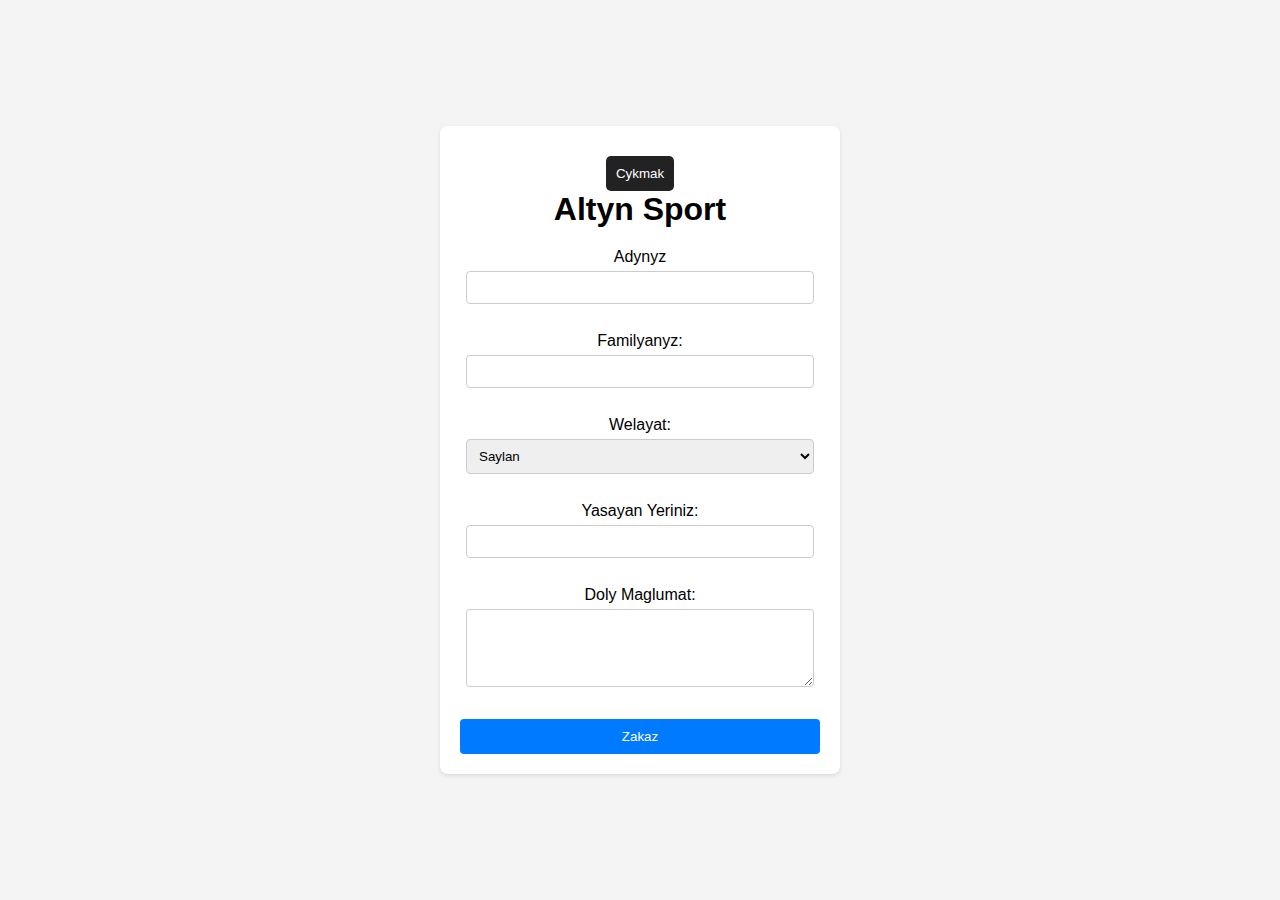
<file: nireli.html>
<!DOCTYPE html>
<html lang="tr">

<head>
    <meta charset="UTF-8">
    <meta name="viewport" content="width=device-width, initial-scale=1.0">
    <title>Altyn Sport</title>
    <link rel="stylesheet" href="styles.css">
    <link rel="stylesheet" href="style.css">
    <link rel="stylesheet" href="nireli.css">
</head>

<body>



    <div>
        <div class="icerik-kapsayici">
            <div class="bts">
                <a href="index.html">
                    <button>Cykmak</button>
                </a>
            </div>
            <h1 class="baslik">Altyn Sport</h1>
            <form id="adresFormu">
                <label for="ad_alani" class="etiket">Adynyz</label>
                <input type="text" id="ad_alani" name="ad_alani" class="metin-alani" required><br><br>

                <label for="soyad_alani" class="etiket">Familyanyz:</label>
                <input type="text" id="soyad_alani" name="soyad_alani" class="metin-alani" required><br><br>

                <label for="sehir_secimi" class="etiket">Welayat:</label>
                <select id="sehir_secimi" name="sehir_secimi" class="secim-alani" required>
                    <option value="">Saylan</option>
                    <option value="Aşkabat">Aşkabat</option>
                    <option value="Türkmenabat">Türkmenabat</option>
                    <option value="Daşoguz">Daşoguz</option>
                    <option value="Mary">Mary</option>
                    <option value="Türkmenbaşı">Türkmenbaşı</option>
                    <option value="Balkanabat">Balkanabat</option>
                </select><br><br>
                <label for="soyad_alani" class="etiket">Yasayan Yeriniz:</label>
                <input type="text" id="soyad_alani" name="soyad_alani" class="metin-alani" required><br><br>

                <label for="adres_alani" class="etiket">Doly Maglumat:</label>
                <textarea id="adres_alani" name="adres_alani" rows="4" cols="50" class="coklu-metin-alani"
                    required></textarea><br><br>

                <a href="index.html">
                    <input type="submit" value="Zakaz" class="gonder-dugmesi">
                </a>
            </form>
        </div>
    </div>
</body>

</html>
</file>
<file: styles.css>
body {
    font-family: Arial, sans-serif;
    margin: 0;
    padding: 0;
    background-color: #f4f4f4;
}

header {
    background-color: #222;
    color: white;
    display: flex;
    justify-content: space-between;
    align-items: center;
    padding: 1rem 2rem;
}

.logo {
    font-size: 1.5rem;
    font-weight: bold;
}

nav ul {
    list-style: none;
    display: flex;
    margin: 0;
    padding: 0;
}

nav ul li {
    margin-left: 20px;
}

nav ul li a {
    color: white;
    text-decoration: none;
    font-size: 1rem;
}

.banner {
    text-align: center;
    background: url('banner.jpg') no-repeat center center/cover;
    color: white;
    padding: 4rem 2rem;
}

.banner h1 {
    font-size: 2.5rem;
    margin-bottom: 10px;
}

.banner .btn {
    background-color: #ff6f00;
    color: white;
    padding: 10px 20px;
    text-decoration: none;
    font-size: 1.2rem;
    border-radius: 5px;
    display: inline-block;
    margin-top: 10px;
}

.products {
    display: grid;
    grid-template-columns: repeat(auto-fit, minmax(250px, 1fr));
    gap: 20px;
    padding: 2rem;
    text-align: center;
}

.product {
    background: white;
    padding: 1rem;
    border-radius: 5px;
    box-shadow: 0px 0px 10px rgba(0, 0, 0, 0.1);
}

.product img {
    max-width: 100%;
    border-radius: 5px;
}

.price {
    font-size: 1.2rem;
    font-weight: bold;
    color: #ff6f00;
}

button {
    background-color: #222;
    color: white;
    border: none;
    padding: 10px;
    cursor: pointer;
    border-radius: 5px;
    margin-top: 10px;
}

button:hover {
    background-color: #ff6f00;
}

footer {
    background-color: #222;
    color: white;
    text-align: center;
    padding: 1rem;
    margin-top: 2rem;
}

.text_black {
    color: black;
}

.text_yellow {
    color: rgb(255, 255, 0);
}


.surat {
    width: 200;
    height: auto;
}

.border {
    border: 2px solid black;
}

.row {
    display: flex;
    flex-wrap: wrap;
    gap: 10px;
}

.col {
    flex: 2;
    padding: 20px;
    background-color: lightgray;
}

.text-center {
    text-align: center;
}

.foto-container {
    display: grid;
    grid-template-columns: repeat(1,5fr);
    gap: 10px;
}

.surat2 {
    width: 900px;
    height: auto;
}
.surat3 {
    width: 175px;
    height: auto;
}

.slideshow-container {
    width: 400px;
    height: 350px;
    position: relative;
    margin: auto;
    overflow: hidden;
    border-radius: 10px;
}

.slide {
    width: 100%;
    height: 100%;
    position: absolute;
    opacity: 0;
    transition: opacity 1s ease-in-out;
}

.slide.active {
    opacity: 1;
}

.prev, .next {
    position: absolute;
    top: 50%;
    transform: translateY(-50%);
    background-color: rgba(0, 0, 0, 0.5);
    color: white;
    padding: 10px;
    cursor: pointer;
    border: none;
    font-size: 18px;
}

.prev { left: 10px; }
.next { right: 10px; }

.dots {
    text-align: center;
    margin-top: 10px;
}

.dot {
    display: inline-block;
    width: 10px;
    height: 10px;
    background-color: gray;
    margin: 5px;
    border-radius: 50%;
    cursor: pointer;
}

.dot.active {
    background-color: black;
}

.py-5 {
    padding-top: 3rem;
    padding-bottom: 3rem;
}
.py-4 {
    padding-top: 2rem;
    padding-bottom: 2rem;
}
.py-3 {
    padding-top: 1rem;
    padding-bottom: 1rem;
}

.bg-black {
    background-color: rgb(181, 181, 181);
}

.surat {
    width: 300px;
    height: auto;
}
.surat2 {
    width: 500px;
    height: auto;
}
.surat4 {
    width: 265px;
    height: auto;
}

.btn-with {
    color: #000000;
    background-color: rgb(181, 181, 181);
    border: 1px solid rgb(181, 181, 181);
}

.btn-with:hover {
    background-color: rgb(255, 255, 255);
    border-color:  rgb(255, 255, 255);
}
.btn-hi {
    color: #000000;
    background-color: rgb(255, 255, 255);
    border: 1px solid rgb(255, 255, 255);
}

.btn-hi:hover {
    color: #ffffff;
    background-color: rgb(0, 0, 0);
    border-color:  rgb(0, 0, 0);
}

.banner .bts {
    background-color: rgb(0, 0, 0);
    color: rgb(255, 254, 254);
    padding: 10px 20px;
    text-decoration: none;
    font-size: 1.2rem;
    border-radius: 5px;
    display: inline-block;
    margin-top: 10px;
}

.justify-content-center {
    justify-content: center;
}
</file>
<file: style.css>
* {
    margin: 0;
    padding: 0;
    box-sizing: border-box;
}

body {
    text-align: center;
    font-family: Arial, sans-serif;
    background-color: #f4f4f4;
}

header {
    background: #333;
    color: white;
    padding: 15px;
    font-size: 20px;
}

.slider {
    width: 100%;
    max-width: 600px;
    margin: 20px auto;
    overflow: hidden;
    border-radius: 10px;
}


.slider img {
    width: 100%;
    height: auto;
    display: block;
    transition: opacity 1s ease-in-out;
}

.slider {
    width: 900px;
    height: 600px;
    position: relative;
    overflow: hidden;
}

.slide {
    position: absolute;
    width: auto;
    height: auto;
    opacity: 0;
    transition: opacity 1s ease-in-out;
}

.slide img {
    width: 100%;
    height: 100%;
    object-fit: cover;
}

.slide:first-child {
    opacity: 1;
}

.slider:hover .slide {
    opacity: 1;
}

@keyframes slide {
    0% {
        opacity: 1;
    }

    20% {
        opacity: 1;
    }

    25% {
        opacity: 0;
    }

    95% {
        opacity: 0;
    }

    100% {
        opacity: 1;
    }
}

.slide:nth-child(1) {
    animation: slide 12s infinite;
}

slide:nth-child(2) {
    animation: slide 12s infinite -4s;
}

.slide:nth-child(3) {
    animation: slide 12s infinite -8s;
}

@media (max-width: 768px) {
    body {
        font-size: 14px;
    }

    .container {
        width: 100%;
        padding: 10px;
    }
}

.reklam-kapsayici {
    width: 300px;
    height: 300px;
    position: relative;
    overflow: hidden;
    display: flex;
    align-items: center;
    justify-content: center;
    margin: auto;
}

.reklam-alani {
    position: absolute;
    width: 100%;
    height: 100%;
    display: flex;
    align-items: center;
    justify-content: center;
    opacity: 0;
    transition: opacity 1s ease-in-out;
}

.reklam-alani img {
    max-width: 100%;
    max-height: 100%;
    object-fit: contain;
}

@keyframes reklam-dongusu {
    0% { opacity: 1;}
    20% { opacity: 1;}
    25% { opacity: 0;}
    95% { opacity: 0;}
    100% { opacity: 1;}
}

.reklam-alani:nth-child(1) {animation: reklam-dongusu 25s infinite;}
.reklam-alani:nth-child(2) {animation: reklam-dongusu 25s infinite 5s;}
.reklam-alani:nth-child(3) {animation: reklam-dongusu 25s infinite 10s;}
.reklam-alani:nth-child(4) {animation: reklam-dongusu 25s infinite 15s;}
.reklam-alani:nth-child(5) {animation: reklam-dongusu 25s infinite 20s;}
</file>
<file: nireli.css>
body {
    font-family: sans-serif;
    background-color: #f4f4f4;
    margin: 0;
    padding: 0;
    display: flex;
    justify-content: center;
    align-items: center;
    min-height: 100vh;
}

.icerik-kapsayici {
    background-color: #fff;
    padding: 20px;
    border-radius: 8px;
    box-shadow: 0 2px 4px rgba(0, 0, 0, 0.1);
    width: 400px;
    margin: 0 auto; /* Yatayda ortalama */
}

.baslik {
    text-align: center; /* Metni yatayda ortalama */
    margin-bottom: 20px;
}

.etiket {
    display: block;
    margin-bottom: 5px;
}

.metin-alani, .secim-alani, .coklu-metin-alani {
    width: calc(100% - 12px);
    padding: 8px;
    margin-bottom: 10px;
    border: 1px solid #ccc;
    border-radius: 4px;
    box-sizing: border-box;
}

.gonder-dugmesi {
    background-color: #007bff;
    color: white;
    padding: 10px 15px;
    border: none;
    border-radius: 4px;
    cursor: pointer;
    width: 100%;
}

.gonder-dugmesi:hover {
    background-color: #0056b3;
}







* {
    margin: 0;
    padding: 0;
    box-sizing: border-box;
}

header {
    background: #333;
    color: white;
    padding: 15px;
    font-size: 20px;
}

.slider {
    width: 100%;
    max-width: 600px;
    margin: 20px auto;
    overflow: hidden;
    border-radius: 10px;
}

.slider {
    width: 100%;
    max-width: 600px;
    margin: 20px auto;
    overflow: hidden;
    border-radius: 10px;
}

.slider img {
    width: 100%;
    height: auto;
    display: block;
    transition: opacity 1s ease-in-out;
}




.slider {
    width: 600px;
    height: 600px;
    position: relative;
    overflow: hidden;
}

.slide {
    position: absolute;
    width: 100%;
    height: 100%;
    opacity: 0;
    transition: opacity 1s ease-in-out;
}

.slide img {
    width: 100%;
    height: 100%;
    object-fit: cover;
}

.slide:first-child {
    opacity: 1;
}

.slider:hover .slide {
    opacity: 1;
}

@keyframes slide {
    0% {
        opacity: 1;
    }
    20% {
        opacity: 1;
    }
    25% {
        opacity: 0;
    }
    95% {
        opacity: 0;
    }
    100% {
        opacity: 1;
    }
}

.slide:nth-child(1) {
    animation: slide 12s infinite;
}

slide:nth-child(2) {
    animation: slide 12s infinite -4s;
}

.slide:nth-child(3) {
    animation: slide 12s infinite -8s;
}

header {
    background-color: #222;
    color: white;
    display: flex;
    justify-content: space-between;
    align-items: center;
    padding: 1rem 2rem;
}

.logo {
    font-size: 1.5rem;
    font-weight: bold;
}

nav ul {
    list-style: none;
    display: flex;
    margin: 0;
    padding: 0;
}

nav ul li {
    margin-left: 20px;
}

nav ul li a {
    color: white;
    text-decoration: none;
    font-size: 1rem;
}

.banner {
    text-align: center;
    background: url('banner.jpg') no-repeat center center/cover;
    color: white;
    padding: 4rem 2rem;
}

.banner h1 {
    font-size: 2.5rem;
    margin-bottom: 10px;
}

.banner .btn {
    background-color: #ff6f00;
    color: white;
    padding: 10px 20px;
    text-decoration: none;
    font-size: 1.2rem;
    border-radius: 5px;
    display: inline-block;
    margin-top: 10px;
}

.products {
    display: grid;
    grid-template-columns: repeat(auto-fit, minmax(250px, 1fr));
    gap: 20px;
    padding: 2rem;
    text-align: center;
}

.product {
    background: white;
    padding: 1rem;
    border-radius: 5px;
    box-shadow: 0px 0px 10px rgba(0, 0, 0, 0.1);
}

.product img {
    max-width: 100%;
    border-radius: 5px;
}

.price {
    font-size: 1.2rem;
    font-weight: bold;
    color: #ff6f00;
}

button {
    background-color: #222;
    color: white;
    border: none;
    padding: 10px;
    cursor: pointer;
    border-radius: 5px;
    margin-top: 10px;
}

button:hover {
    background-color: #ff6f00;
}

footer {
    background-color: #222;
    color: white;
    text-align: center;
    padding: 1rem;
    margin-top: 2rem;
}

.text_black {
    color: black;
}

.text_yellow {
    color: rgb(255, 255, 0);
}


.surat {
    width: 200;
    height: auto;
}

.border {
    border: 2px solid black;
}

.row {
    display: flex;
    flex-wrap: wrap;
    gap: 10px;
}

.col {
    flex: 2;
    padding: 20px;
    background-color: lightgray;
}

.text-center {
    text-align: center;
}

.foto-container {
    display: grid;
    grid-template-columns: repeat(1,5fr);
    gap: 10px;
}

.surat2 {
    width: 900px;
    height: auto;
}
.surat3 {
    width: 175px;
    height: auto;
}

.slideshow-container {
    width: 400px;
    height: 350px;
    position: relative;
    margin: auto;
    overflow: hidden;
    border-radius: 10px;
}

.slide {
    width: 100%;
    height: 100%;
    position: absolute;
    opacity: 0;
    transition: opacity 1s ease-in-out;
}

.slide.active {
    opacity: 1;
}

.prev, .next {
    position: absolute;
    top: 50%;
    transform: translateY(-50%);
    background-color: rgba(0, 0, 0, 0.5);
    color: white;
    padding: 10px;
    cursor: pointer;
    border: none;
    font-size: 18px;
}

.prev { left: 10px; }
.next { right: 10px; }

.dots {
    text-align: center;
    margin-top: 10px;
}

.dot {
    display: inline-block;
    width: 10px;
    height: 10px;
    background-color: gray;
    margin: 5px;
    border-radius: 50%;
    cursor: pointer;
}

.dot.active {
    background-color: black;
}

.py-5 {
    padding-top: 3rem;
    padding-bottom: 3rem;
}
.py-4 {
    padding-top: 2rem;
    padding-bottom: 2rem;
}
.py-3 {
    padding-top: 1rem;
    padding-bottom: 1rem;
}

.bg-black {
    background-color: rgb(181, 181, 181);
}

.surat {
    width: 300px;
    height: auto;
}
.surat2 {
    width: 500px;
    height: auto;
}
.surat4 {
    width: 265px;
    height: auto;
}

.btn-with {
    color: #000000;
    background-color: rgb(181, 181, 181);
    border: 1px solid rgb(181, 181, 181);
}

.btn-with:hover {
    background-color: rgb(255, 255, 255);
    border-color:  rgb(255, 255, 255);
}
.btn-hi {
    color: #000000;
    background-color: rgb(255, 255, 255);
    border: 1px solid rgb(255, 255, 255);
}

.btn-hi:hover {
    color: #ffffff;
    background-color: rgb(0, 0, 0);
    border-color:  rgb(0, 0, 0);
}

.banner .bts {
    background-color: rgb(0, 0, 0);
    color: rgb(255, 254, 254);
    padding: 10px 20px;
    text-decoration: none;
    font-size: 1.2rem;
    border-radius: 5px;
    display: inline-block;
    margin-top: 10px;
}

.justify-content-center {
    justify-content: center;
}
</file>
